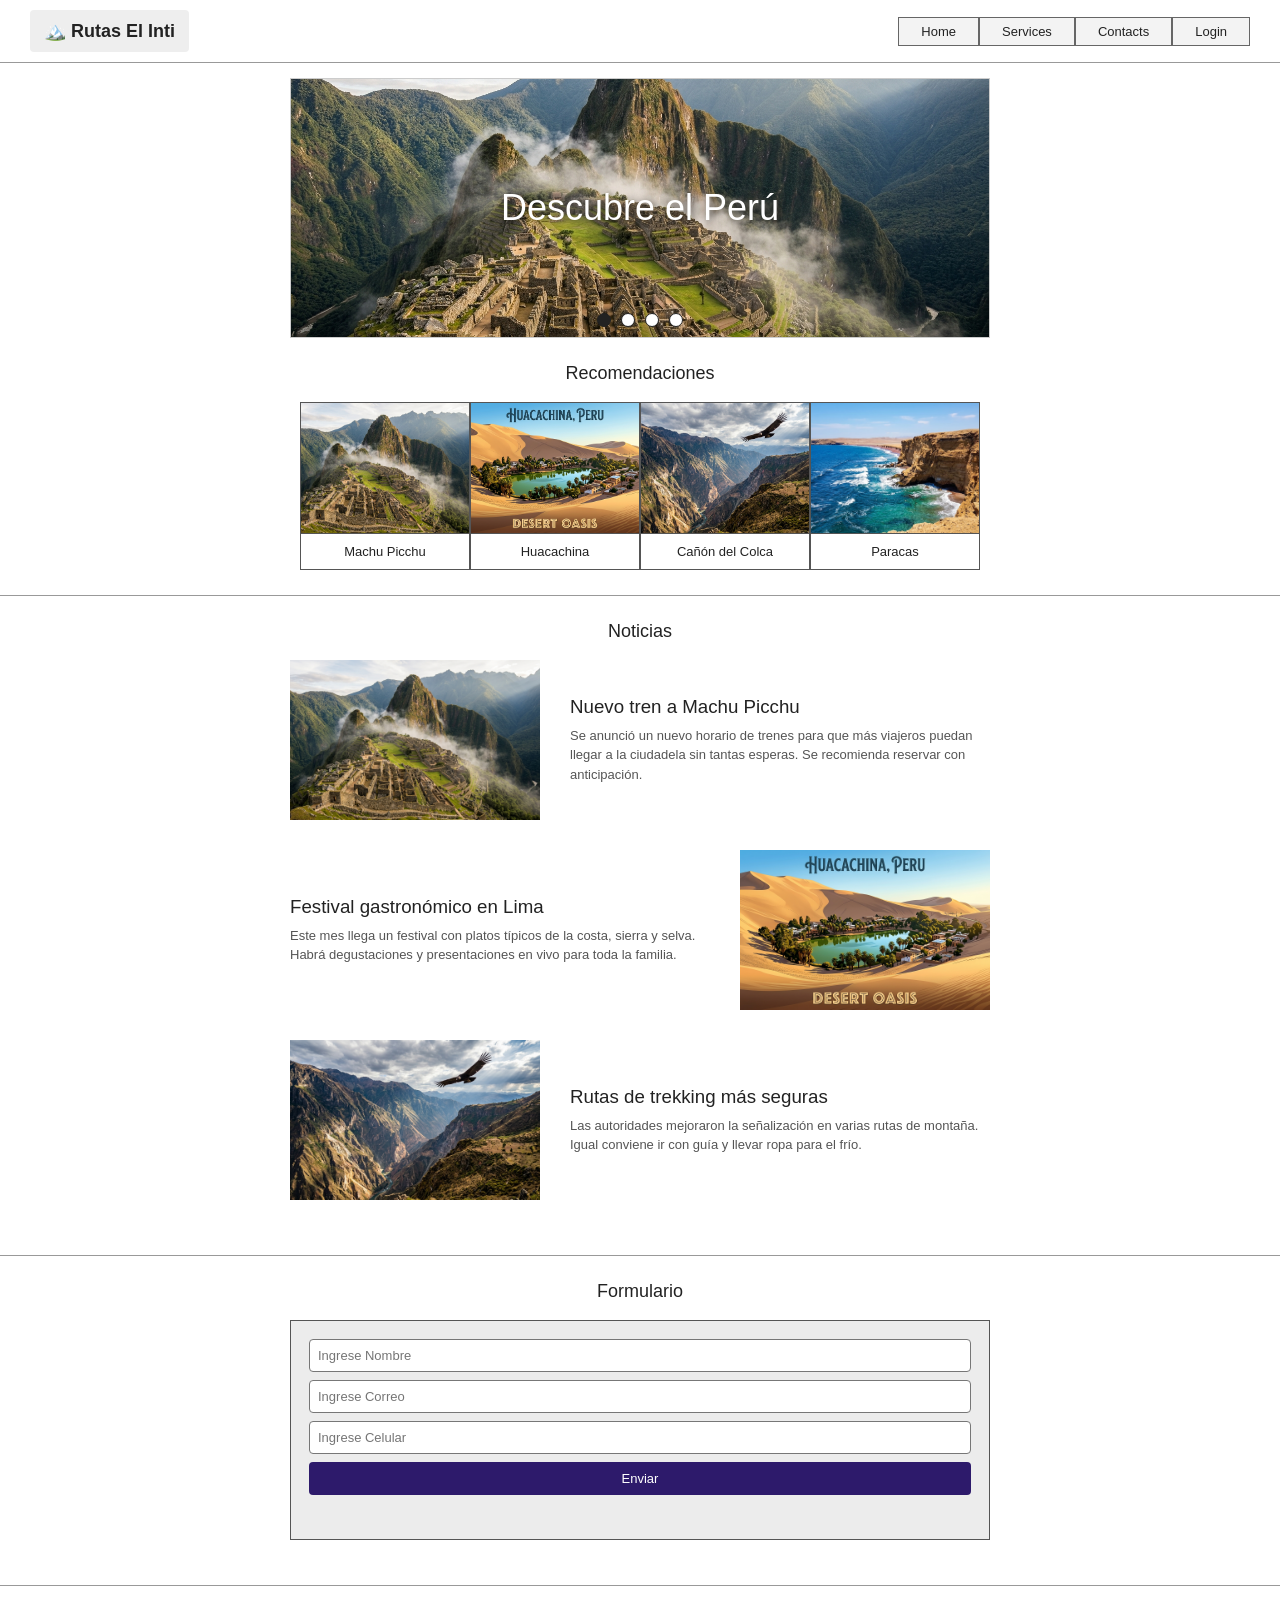
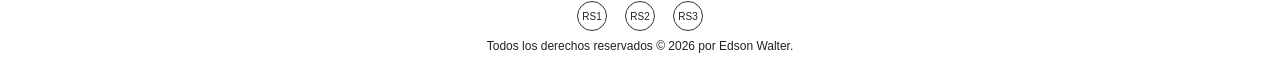
<file: clasetall04/index.html>
<!DOCTYPE html>
<html lang="es">
<head>
  <meta charset="UTF-8">
  <meta name="viewport" content="width=device-width, initial-scale=1.0">
  <title>Edson Walter - Rutas El Inti</title>
  <link rel="stylesheet" href="estilos.css">
</head>
<body>

  <header class="cabecera">
    <div class="logo">🏔️ Rutas El Inti</div>
    <nav>
      <a href="index.html">Home</a>
      <a href="#recomendaciones">Services</a>
      <a href="contactos.html">Contacts</a>
      <a href="#formulario">Login</a>
    </nav>
  </header>

  <main>
    <!-- Slide -->
    <section class="slide" id="slide">
      <div class="slide-item activo" style="background-image: url('img/slide1.jpg');"><span>Descubre el Perú</span></div>
      <div class="slide-item" style="background-image: url('img/slide2.jpg');"><span>Aventura y cultura</span></div>
      <div class="slide-item" style="background-image: url('img/slide3.jpg');"><span>Sabores del país</span></div>
      <div class="slide-item" style="background-image: url('img/slide4.jpg');"><span>Viaja con nosotros</span></div>
      <div class="puntos">
        <span class="punto activo"></span>
        <span class="punto"></span>
        <span class="punto"></span>
        <span class="punto"></span>
      </div>
    </section>

    <!-- Recomendaciones -->
    <section class="seccion" id="recomendaciones">
      <h2>Recomendaciones</h2>
      <div class="tarjetas">
        <div class="tarjeta">
          <div class="img"><img src="img/slide1.jpg" alt="Machu Picchu"></div>
          <p>Machu Picchu</p>
        </div>
        <div class="tarjeta">
          <div class="img"><img src="img/slide2.jpg" alt="Huacachina"></div>
          <p>Huacachina</p>
        </div>
        <div class="tarjeta">
          <div class="img"><img src="img/slide3.jpg" alt="Cañón del Colca"></div>
          <p>Cañón del Colca</p>
        </div>
        <div class="tarjeta">
          <div class="img"><img src="img/slide4.jpg" alt="Paracas"></div>
          <p>Paracas</p>
        </div>
      </div>
    </section>

    <!-- Noticias -->
    <section class="seccion" id="noticias">
      <h2>Noticias</h2>

      <article class="noticia">
        <div class="img grande"><img src="img/slide1.jpg" alt="Nuevo tren"></div>
        <div class="texto">
          <h3>Nuevo tren a Machu Picchu</h3>
          <p>Se anunció un nuevo horario de trenes para que más viajeros puedan llegar a la ciudadela sin tantas esperas. Se recomienda reservar con anticipación.</p>
        </div>
      </article>

      <article class="noticia invertida">
        <div class="img grande"><img src="img/slide2.jpg" alt="Festival gastronómico"></div>
        <div class="texto">
          <h3>Festival gastronómico en Lima</h3>
          <p>Este mes llega un festival con platos típicos de la costa, sierra y selva. Habrá degustaciones y presentaciones en vivo para toda la familia.</p>
        </div>
      </article>

      <article class="noticia">
        <div class="img grande"><img src="img/slide3.jpg" alt="Rutas de trekking"></div>
        <div class="texto">
          <h3>Rutas de trekking más seguras</h3>
          <p>Las autoridades mejoraron la señalización en varias rutas de montaña. Igual conviene ir con guía y llevar ropa para el frío.</p>
        </div>
      </article>
    </section>

    <!-- Formulario -->
    <section class="seccion" id="formulario">
      <h2>Formulario</h2>
      <form id="formReserva" class="form">
        <input type="text" id="nombre" placeholder="Ingrese Nombre" required>
        <input type="email" id="correo" placeholder="Ingrese Correo" required>
        <input type="tel" id="clave" placeholder="Ingrese Celular" required>
        <button type="submit">Enviar</button>
        <p id="mensaje"></p>
      </form>
    </section>
  </main>

  <footer class="pie">
    <div class="redes">
      <span>RS1</span>
      <span>RS2</span>
      <span>RS3</span>
    </div>
    <p>Todos los derechos reservados &copy; 2026 por Edson Walter.</p>
  </footer>

  <script src="app.js"></script>
</body>
</html>
</file>
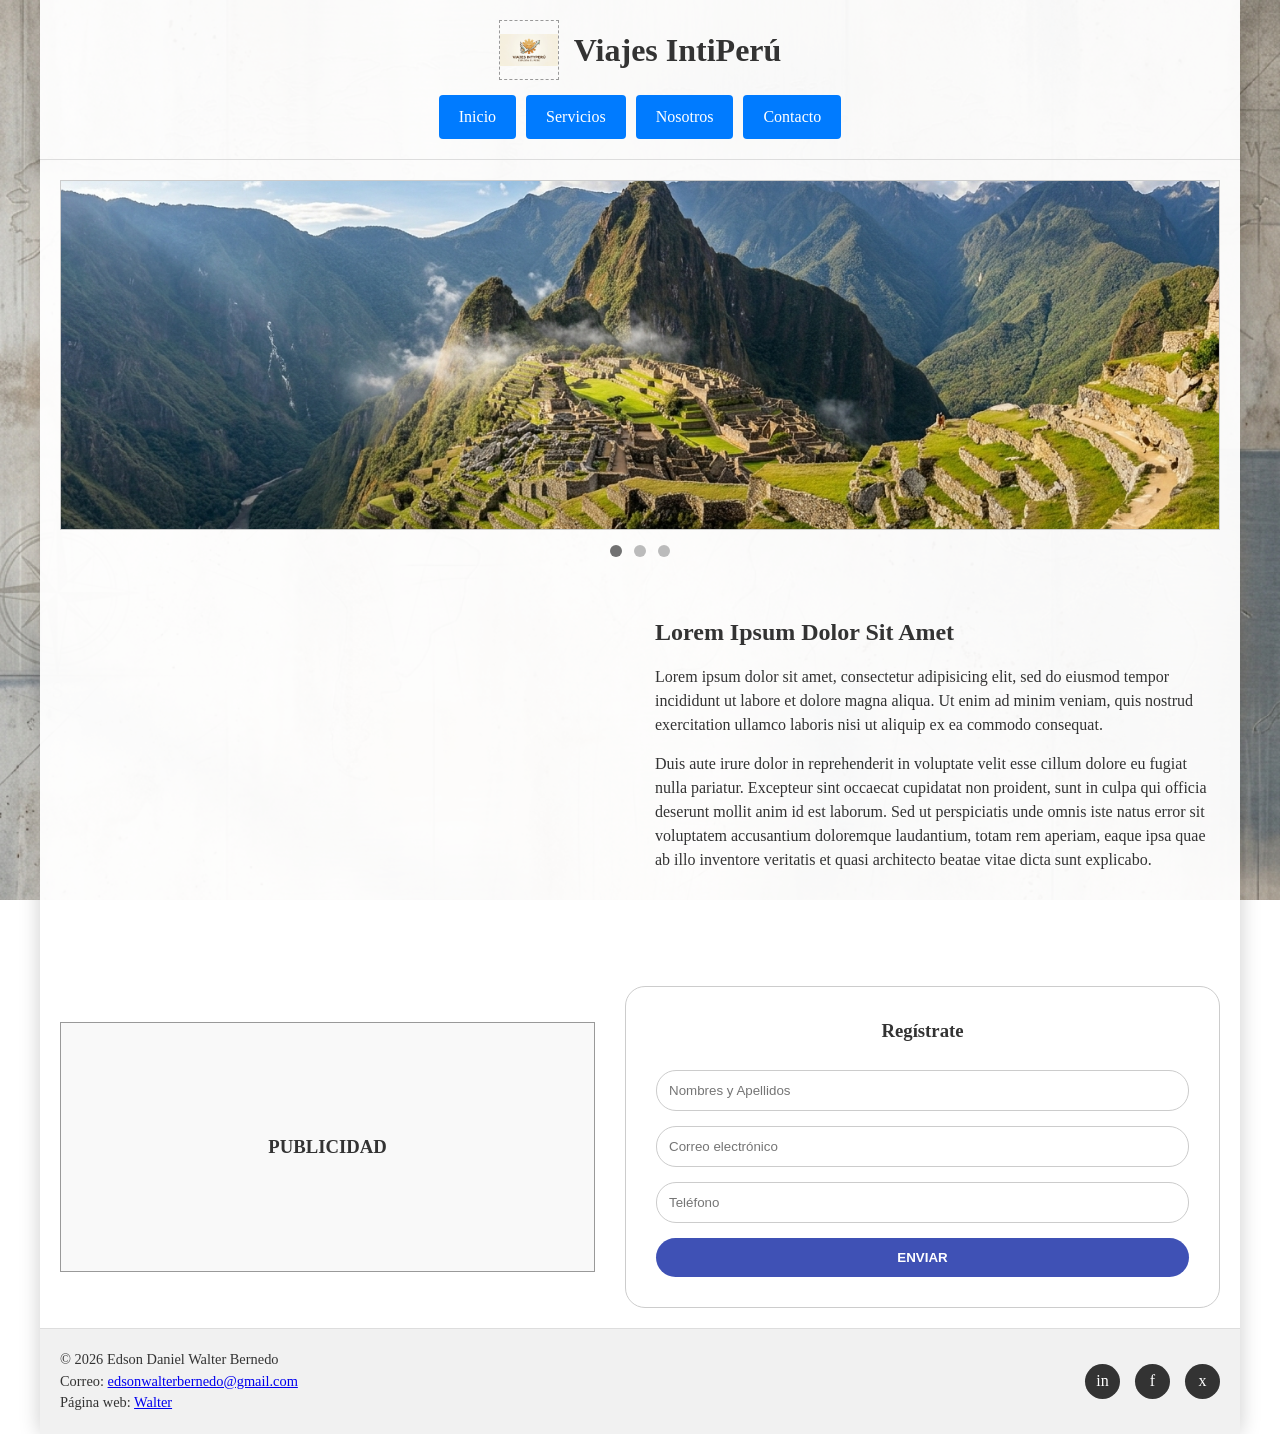
<file: informe04/index.html>
<!DOCTYPE html>
<html lang="es">
<head>
    <meta charset="UTF-8">
    <meta name="viewport" content="width=device-width, initial-scale=1.0">
    <title>Edson Walter</title>
    <link rel="icon" href="img/logo.png" type="image/png">
    <link rel="stylesheet" href="estilos.css">
</head>
<body>

    <main class="main-container">
        <!-- Cabecera -->
        <header class="header">
            <div class="logo-container">
                <img src="img/logo.jpg" alt="Logo de la empresa" class="logo-img">
                <h1 class="company-name">Viajes IntiPerú</h1>
            </div>
            <nav class="nav-menu">
                <ul>
                    <li><a href="#inicio">Inicio</a></li>
                    <li><a href="#servicios">Servicios</a></li>
                    <li><a href="#nosotros">Nosotros</a></li>
                    <li><a href="#contacto">Contacto</a></li>
                </ul>
            </nav>
        </header>

        <!-- Slider -->
        <section class="slider-section">
            <div class="slider-container">
                <div class="slide fade"><img src="img/slider1.jpg" alt="Slider 1"></div>
                <div class="slide fade"><img src="img/slider2.jpg" alt="Slider 2"></div>
                <div class="slide fade"><img src="img/slider3.jpg" alt="Slider 3"></div>
            </div>
            <div class="slider-dots">
                <span class="dot active" onclick="currentSlide(1)"></span>
                <span class="dot" onclick="currentSlide(2)"></span>
                <span class="dot" onclick="currentSlide(3)"></span>
            </div>
        </section>

        <!-- Contenido principal en columnas -->
        <section class="content-section">
            <div class="columna-video">
                <iframe src="https://www.youtube.com/embed/dQw4w9WgXcQ" title="Video descriptivo" frameborder="0" allowfullscreen></iframe>
            </div>
            <div class="columna-texto">
                <h2>Lorem Ipsum Dolor Sit Amet</h2>
                <p>Lorem ipsum dolor sit amet, consectetur adipisicing elit, sed do eiusmod tempor incididunt ut labore et dolore magna aliqua. Ut enim ad minim veniam, quis nostrud exercitation ullamco laboris nisi ut aliquip ex ea commodo consequat.</p>
                <p>Duis aute irure dolor in reprehenderit in voluptate velit esse cillum dolore eu fugiat nulla pariatur. Excepteur sint occaecat cupidatat non proident, sunt in culpa qui officia deserunt mollit anim id est laborum. Sed ut perspiciatis unde omnis iste natus error sit voluptatem accusantium doloremque laudantium, totam rem aperiam, eaque ipsa quae ab illo inventore veritatis et quasi architecto beatae vitae dicta sunt explicabo.</p>
            </div>
        </section>

        <!-- Sección inferior: Publicidad y Formulario -->
        <section class="bottom-section">
            <div class="publicidad">
                <h3>PUBLICIDAD</h3>
            </div>
            <div class="registro-container">
                <form id="registroForm">
                    <h3>Regístrate</h3>
                    <input type="text" id="nombre" placeholder="Nombres y Apellidos" required>
                    <input type="email" id="correo" placeholder="Correo electrónico" required>
                    <input type="tel" id="telefono" placeholder="Teléfono" required>
                    <button type="submit" class="btn-enviar">ENVIAR</button>
                </form>
            </div>
        </section>

        <!-- Pie de página -->
        <footer class="footer">
            <div class="footer-copy">
                &copy; 2026 Edson Daniel Walter Bernedo <br>
                Correo: <a href="mailto:edsonwalterbernedo@gmail.com">edsonwalterbernedo@gmail.com</a><br>
                Página web: <a href="https://DaWa_55.com" target="_blank">Walter</a>
            </div>
            <div class="footer-social">
                <a href="https://linkedin.com" target="_blank">in</a>
                <a href="https://facebook.com" target="_blank">f</a>
                <a href="https://twitter.com" target="_blank">x</a>
            </div>
        </footer>
    </main>

    <script src="script.js"></script>
</body>
</html>
</file>
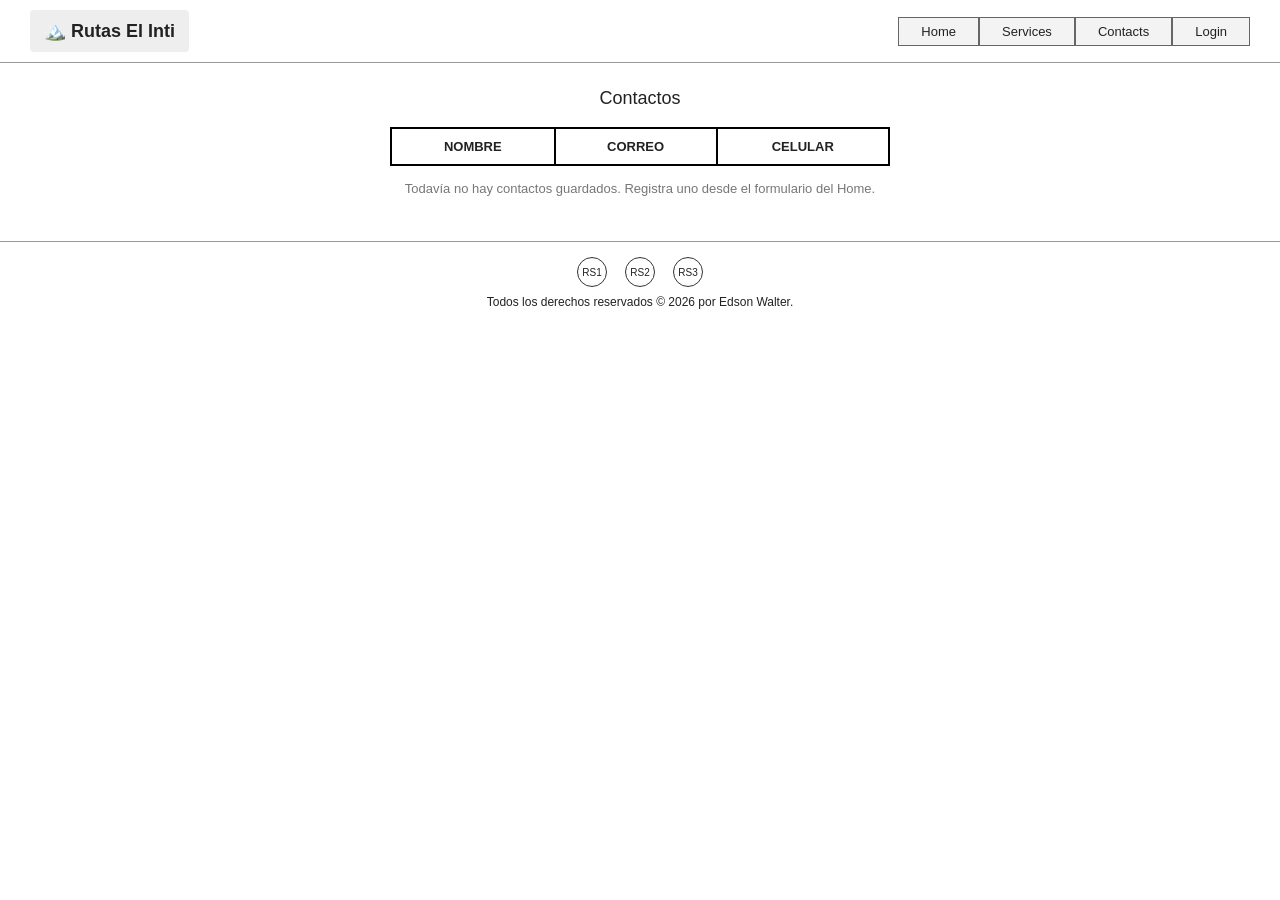
<file: clasetall04/contactos.html>
<!DOCTYPE html>
<html lang="es">
<head>
    <meta charset="UTF-8">
    <meta name="viewport" content="width=device-width, initial-scale=1.0">
    <title>Edson Walter - Contactos</title>
    <link rel="stylesheet" href="estilos.css">
</head>
<body>

    <header class="cabecera">
      <div class="logo">🏔️ Rutas El Inti</div>
      <nav>
        <a href="index.html">Home</a>
        <a href="index.html#recomendaciones">Services</a>
        <a href="contactos.html">Contacts</a>
        <a href="index.html#formulario">Login</a>
      </nav>
    </header>

    <main>
      <section class="seccion">
          <h2>Contactos</h2>
          <table class="tabla" id="tablaContactos">
            <thead>
                <tr>
                <th>NOMBRE</th>
                <th>CORREO</th>
                <th>CELULAR</th>
            </tr>
            </thead>
            <tbody id="cuerpoTabla"></tbody>
        </table>
        <p id="vacio" class="vacio"></p>
      </section>
    </main>

    <footer class="pie">
      <div class="redes">
        <span>RS1</span>
        <span>RS2</span>
        <span>RS3</span>
      </div>
      <p>Todos los derechos reservados &copy; 2026 por Edson Walter.</p>
    </footer>

    <script src="app.js"></script>
</body>
</html>
</file>
<file: clasetall04/estilos.css>
* 
{
    margin: 0;
    padding: 0;
    box-sizing: border-box;
}

body {
    font-family: Arial, Helvetica, sans-serif;
    color: #222;
    background: #fff;
}

/* ---------- Cabecera ---------- */
.cabecera {
    display: flex;
    justify-content: space-between;
    align-items: center;
    padding: 10px 30px;
    border-bottom: 1px solid #999;
}

.logo {
    font-weight: bold;
    font-size: 18px;
    background: #eee;
    padding: 10px 14px;
    border-radius: 4px;
}

nav {
    display: flex;
}

nav a {
    text-decoration: none;
    color: #222;
    border: 1px solid #666;
    padding: 6px 22px;
    font-size: 13px;
    background: #f3f3f3;
}

nav a:hover {
    background: #1e6091;
    color: #fff;
}

/* ---------- Secciones ---------- */
.seccion {
    max-width: 700px;
    margin: 0 auto;
    padding: 25px 10px;
    text-align: center;
}

.seccion h2 {
    font-weight: normal;
    font-size: 18px;
    margin-bottom: 18px;
}

#noticias,
#formulario {
    border-top: 1px solid #999;
    max-width: 100%;
}

#noticias > *,
#formulario > * {
    max-width: 700px;
    margin-left: auto;
    margin-right: auto;
}

/* ---------- Slide ---------- */
.slide {
    position: relative;
    max-width: 700px;
    height: 260px;
    margin: 15px auto 0;
    border: 1px solid #ccc;
    overflow: hidden;
}

.slide-item {
    position: absolute;
    inset: 0;
    display: none;
    align-items: center;
    justify-content: center;
    font-size: 36px;
    color: #fff;
    text-shadow: 2px 2px 8px rgba(0, 0, 0, 0.8);
    background-size: cover;
    background-position: center;
}

.slide-item.activo {
    display: flex;
}

.puntos {
    position: absolute;
    bottom: 10px;
    width: 100%;
    display: flex;
    justify-content: center;
    gap: 10px;
}

.punto {
    width: 14px;
    height: 14px;
    border-radius: 50%;
    border: 1px solid #222;
    background: #fff;
    cursor: pointer;
}

.punto.activo {
    background: #222;
}

/* ---------- Recomendaciones ---------- */
.tarjetas {
    display: grid;
    grid-template-columns: repeat(4, 1fr);
}

.tarjeta {
    border: 1px solid #555;
}

.tarjeta .img {
    height: 130px;
    overflow: hidden;
}

.tarjeta .img img {
    width: 100%;
    height: 100%;
    object-fit: cover;
}

.tarjeta p {
    padding: 10px;
    font-size: 13px;
    border-top: 1px solid #555;
}

/* ---------- Noticias ---------- */
.noticia {
    display: flex;
    gap: 30px;
    align-items: center;
    margin-bottom: 30px;
    text-align: left;
}

.noticia.invertida {
    flex-direction: row-reverse;
}

.img.grande {
    width: 250px;
    height: 160px;
    overflow: hidden;
    flex-shrink: 0;
}

.img.grande img {
    width: 100%;
    height: 100%;
    object-fit: cover;
}

.texto h3 {
    font-weight: normal;
    margin-bottom: 8px;
}

.texto p {
    font-size: 13px;
    line-height: 1.5;
    color: #555;
}

/* ---------- Formulario ---------- */
.form {
    background: #ececec;
    border: 1px solid #555;
    padding: 18px;
    display: flex;
    flex-direction: column;
    gap: 8px;
}

.form input {
    padding: 8px;
    border: 1px solid #777;
    border-radius: 4px;
    font-size: 13px;
}

.form button {
    background: #2d1a6b;
    color: #fff;
    border: none;
    padding: 9px;
    border-radius: 4px;
    font-size: 13px;
    cursor: pointer;
}

.form button:hover {
    background: #44299a;
}

#mensaje {
    font-size: 13px;
    font-weight: bold;
    min-height: 18px;
}

/* ---------- Tabla de contactos ---------- */
.tabla {
    margin: 0 auto;
    border-collapse: collapse;
    width: 100%;
    max-width: 500px;
}

.tabla th,
.tabla td {
    border: 2px solid #000;
    padding: 10px;
    font-size: 13px;
}

.tabla th {
    font-weight: bold;
}

.tabla td {
    font-weight: bold;
}

.vacio {
    margin-top: 15px;
    color: #777;
    font-size: 13px;
}

/* ---------- Footer ---------- */
.pie {
    border-top: 1px solid #999;
    text-align: center;
    padding: 15px;
    font-size: 12px;
    margin-top: 20px;
}

.redes {
    display: flex;
    justify-content: center;
    gap: 18px;
    margin-bottom: 8px;
}

.redes span {
    width: 30px;
    height: 30px;
    border: 1px solid #333;
    border-radius: 50%;
    display: flex;
    align-items: center;
    justify-content: center;
    font-size: 10px;
}

/* ---------- Responsive ---------- */
@media (max-width: 650px) {
    .cabecera {
        flex-direction: column;
        gap: 10px;
    }

    .tarjetas {
        grid-template-columns: repeat(2, 1fr);
    }

    .noticia,
    .noticia.invertida {
        flex-direction: column;
    }

    .img.grande {
        width: 100%;
    }

    .slide-item {
        font-size: 26px;
    }
}
</file>
<file: informe04/estilos.css>
* {
    box-sizing: border-box;
    margin: 0;
    padding: 0;
}

body {
    font-family: serif;
    line-height: 1.5;
    background: url('img/fondo.jpg') no-repeat center center fixed;
    background-size: cover;
    color: #333;
}

.main-container {
    max-width: 1200px;
    margin: 0 auto;
    background-color: rgba(255, 255, 255, 0.95);
    box-shadow: 0 0 20px rgba(0,0,0,0.2);
}

/* Cabecera */
.header {
    display: flex;
    flex-direction: column;
    align-items: center;
    padding: 20px;
    border-bottom: 1px solid #ddd;
}

.logo-container {
    display: flex;
    align-items: center;
    gap: 15px;
    margin-bottom: 15px;
}

.logo-img {
    width: 60px;
    height: 60px;
    object-fit: contain;
    border: 1px dashed #999;
}

.company-name {
    font-size: 2rem;
}

.nav-menu ul {
    display: flex;
    list-style: none;
    gap: 10px;
}

.nav-menu a {
    display: block;
    padding: 10px 20px;
    background-color: #007bff;
    color: white;
    text-decoration: none;
    border-radius: 4px;
    transition: background-color 0.3s;
}

.nav-menu a:hover {
    background-color: #0056b3;
}

/* Slider */
.slider-section {
    padding: 20px;
    text-align: center;
}

.slider-container {
    position: relative;
    max-width: 100%;
    height: 350px;
    overflow: hidden;
    border: 1px solid #ccc;
    background: #eee;
}

.slide {
    display: none;
    width: 100%;
    height: 100%;
}

.slide img {
    width: 100%;
    height: 100%;
    object-fit: cover;
}

.fade {
    animation-name: fade;
    animation-duration: 1.5s;
}

@keyframes fade {
    from {opacity: .4} 
    to {opacity: 1}
}

.slider-dots {
    margin-top: 10px;
}

.dot {
    cursor: pointer;
    height: 12px;
    width: 12px;
    margin: 0 4px;
    background-color: #bbb;
    border-radius: 50%;
    display: inline-block;
    transition: background-color 0.6s ease;
}

.dot.active, .dot:hover {
    background-color: #717171;
}

/* Contenido Principal (Video y Párrafos) */
.content-section {
    display: flex;
    gap: 30px;
    padding: 30px 20px;
}

.columna-video {
    flex: 1;
}

.columna-video iframe {
    width: 100%;
    height: 315px;
    border-radius: 5px;
}

.columna-texto {
    flex: 1;
}

.columna-texto h2 {
    margin-bottom: 15px;
}

.columna-texto p {
    margin-bottom: 15px;
    line-height: 1.5;
}

/* Sección inferior (Publicidad y Formulario) */
.bottom-section {
    display: flex;
    gap: 30px;
    padding: 20px;
    align-items: center;
}

.publicidad {
    flex: 1;
    height: 250px;
    border: 1px solid #999;
    display: flex;
    justify-content: center;
    align-items: center;
    background: #f9f9f9;
}

.registro-container {
    flex: 1;
    border: 1px solid #ccc;
    border-radius: 20px;
    padding: 30px;
    background: #fff;
}

#registroForm {
    display: flex;
    flex-direction: column;
    gap: 15px;
}

#registroForm h3 {
    text-align: center;
    margin-bottom: 10px;
}

#registroForm input {
    padding: 12px;
    border: 1px solid #ccc;
    border-radius: 20px;
    outline: none;
}

.btn-enviar {
    padding: 12px;
    background-color: #3f51b5;
    color: white;
    border: none;
    border-radius: 20px;
    cursor: pointer;
    font-weight: bold;
    transition: background 0.3s;
}

.btn-enviar:hover {
    background-color: #303f9f;
}

/* Pie de página */
.footer {
    display: flex;
    justify-content: space-between;
    align-items: center;
    padding: 20px;
    border-top: 1px solid #ddd;
    background-color: #f1f1f1;
}

.footer-copy {
    text-align: left;
    font-size: 0.9rem;
}

.footer-social {
    display: flex;
    gap: 15px;
}

.footer-social a {
    display: inline-flex;
    justify-content: center;
    align-items: center;
    width: 35px;
    height: 35px;
    background-color: #333;
    color: white;
    border-radius: 50%;
    text-decoration: none;
    transition: background 0.3s;
}

.footer-social a:hover {
    background-color: #007bff;
}

/* --- RESPONSIVE FLEXBOX (550px o menos) --- */
@media screen and (max-width: 550px) {
    .header {
        align-items: center;
    }

    .logo-container {
        flex-direction: column;
        text-align: center;
    }

    .nav-menu ul {
        flex-direction: column;
        width: 100%;
        text-align: center;
    }

    .content-section {
        flex-direction: column;
    }

    .bottom-section {
        flex-direction: column;
    }

    .publicidad {
        display: none;
    }

    .footer {
        flex-direction: column-reverse;
        text-align: center;
        gap: 15px;
    }

    .footer-copy {
        text-align: center;
    }

    .footer-social {
        justify-content: center;
    }
}
</file>
